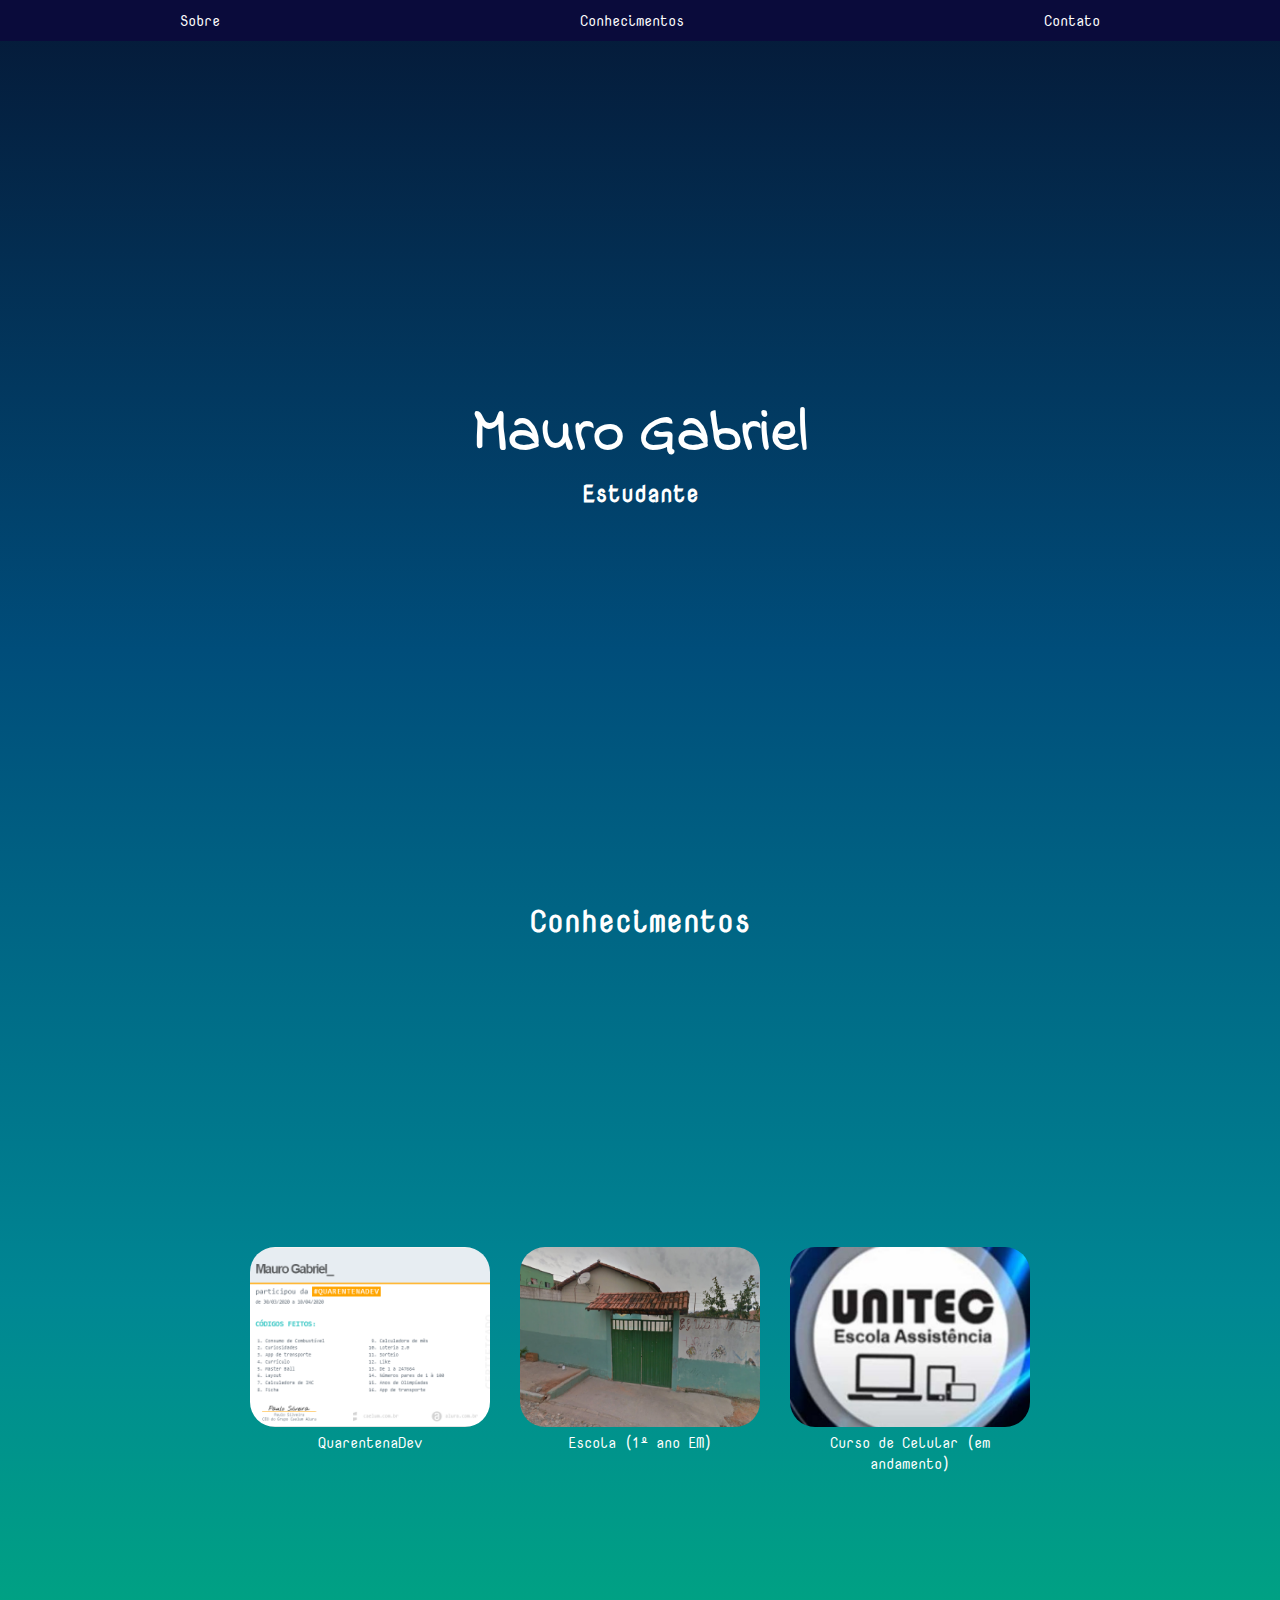
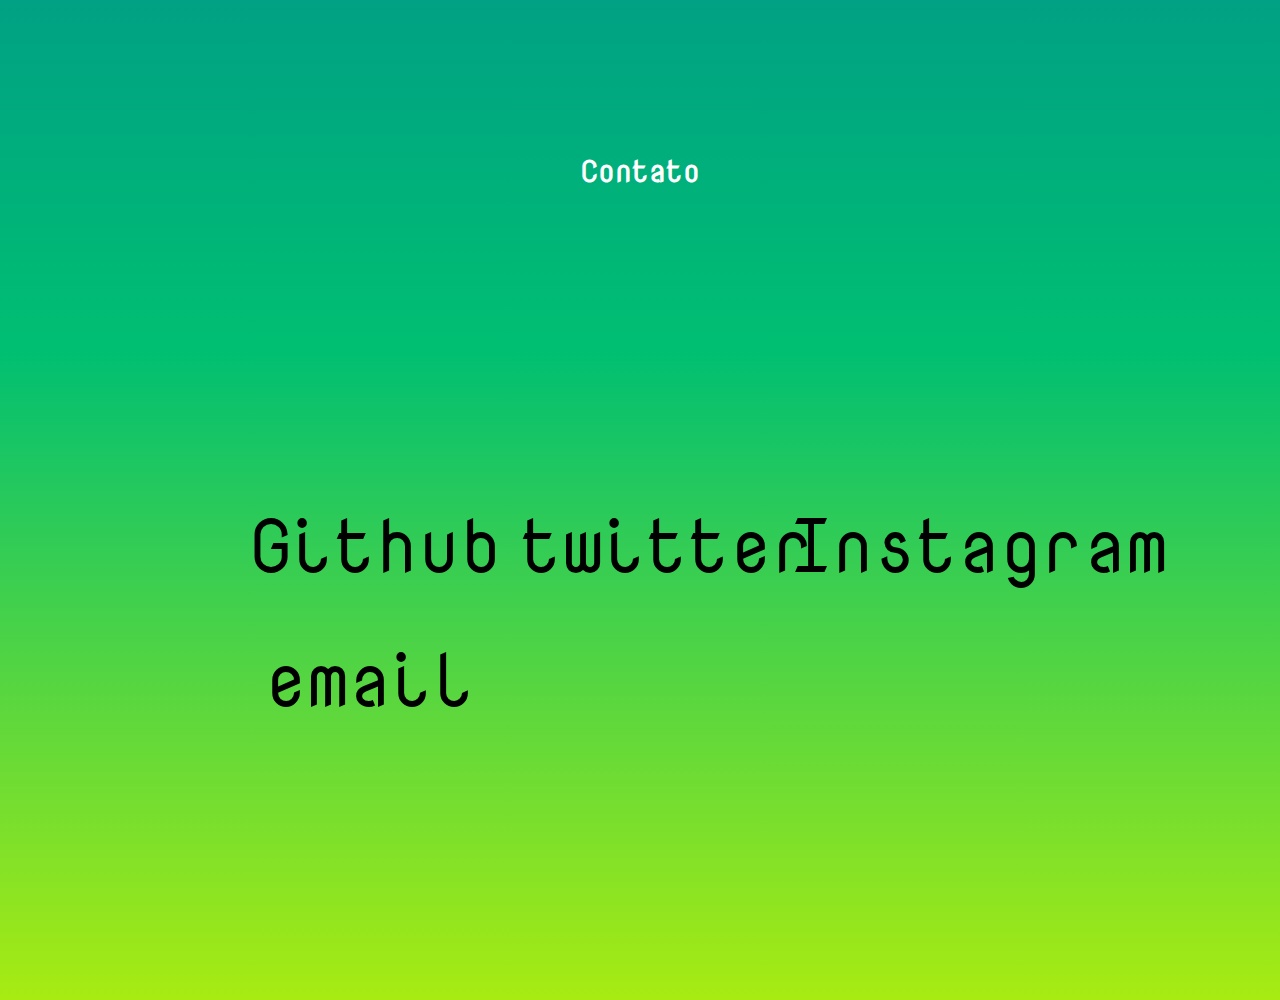
<file: index.html.html>
<!DOCTYPE html>
<html lang="en">
<head>
    <meta charset="UTF-8">
    <meta name="viewport" content="width=device-width, initial-scale=1.0">
    <title>Mauro Gabriel</title>
    <link rel="stylesheet" href="css/estilos.css">
    <link href="https://fonts.googleapis.com/css2?family=Indie+Flower&display=swap" rel="stylesheet">
    <link href="https://fonts.googleapis.com/css2?family=Nova+Mono&display=swap" rel="stylesheet">
</head>
<header>
  <nav class="menu">
    <ul>
      <li><a href="#">Sobre</a></li>
      <li><a href="#">Conhecimentos</a></li>
      <li><a href="#">Contato</a></li>
    </ul>
  </nav>
<div>
    <h1 class="site-title">Mauro Gabriel</h1>
  <h2 class="site-subtitle">Estudante</h2>
</div>
</header>
<section>
  <div class="portfolio">
  <h2>Conhecimentos</h2>
  <div class="grid">
  <figure>
    <a href=https://codepen.io/MGBFAS/full/MWaYwaO><img class="img-portfolio" src="./img/certificado.png" alt="QuarentenaDev"></a>
    <figcaption><a href=https://codepen.io/MGBFAS/full/MWaYwaO>QuarentenaDev</a></figcaption>
  </figure>
  <figure>
    <img class="img-portfolio" src="./img/escola.png" alt=">Escola (1º ano EM)">
    <figcaption>Escola (1º ano EM)</figcaption>
  </figure>
  <figure>
    <img class="img-portfolio" src="./img/unitec.png" alt="Curso de Celular">
    <figcaption>Curso de Celular (em andamento)</figcaption>
  </figure>
  </div></div>
</section>

<section class="contato">
  <h2>Contato</h2>
	<div class="grid icons">
    <a target="_blank" href="https://github.com/vanessametonini">
      Github
    </a>
    <a target="_blank" href="https://twitter.com/vanessametonini">
      twitter
    </a>
    <a target="_blank" href="https://www.instagram.com/mauro_gabriel21/">
      Instagram    </a>
    <a href="mailto:vanessa.tonini@caelum.com.br">
      email
    </a>
  </div>
</section>
</file>
<file: css/estilos.css>
*{
  margin: 0;
  padding: 0;
  box-sizing: border-box;
  }

  body {
    background-image: linear-gradient(to bottom, #051937, #004d7a, #008793, #00bf72, #a8eb12);
    font-family: 'Nova Mono', monospace;
    font-size: 10px;
    color:white ;
  }
  
     header{
    height: 100vh;
    display: flex;
    justify-content: center;
    align-items: center;
  }

  @media (min-width: 400px) {
  body {
    font-size: 15px;
  }
  }
  @media (min-size:600px){
    body{
      font-size: 20px;
    }
  }
  
  .menu{ 
    background-color: #0a0b3b;
    position: fixed;
    width: 100vw;
    top: 0;
  }

  .portfolio a{
    text-decoration: none;
    color: white;
  }
  
  .portfolio a:active,
  .portfolio a:hover {
    text-decoration: underline;
    color:red 
  }
  
  .menu a{
    text-decoration: none;
    color:white;
    transition: background-color, color 1s;
  }
  
  
  .menu a:hover {
    text-decoration: underline;
    color:#0a0b3b;
    background-color: white;

  }
  
  .menu a{
    display: block;
  padding: 10px 20px;
  }
  
  .menu ul{
    display: flex;
    justify-content: space-around;
  }
  
  .menu li{
    list-style: none;
  }
  
  .site-subtitle,
  .site-title{
    justify-content: center;
    text-align: center;
    color:white
  }
  
  .site-title{
    font-family: 'Indie Flower', cursive;
    font-size:4em;
  }

  .img-portfolio {
    height: 180px;
    width: 240px;
    object-fit: cover;
    border-radius: 25px;
    transform: scale(1);
    transition: transform 500ms;
  }

 
  .img-portfolio:hover {
    transform: scale(1,2)
  }
  
  .contato a,
  .grid {
    display: grid;
    gap:2em;
    justify-content: space-around;
    
  }
  
  @media (min-width: 560px ){
    .grid{
      grid-template-columns: 240px 240px;
    }
  }
  
  @media (min-width: 880px ){
    .grid{
      grid-template-columns: 240px 240px 240px;
      align-content: center;
      justify-content: center;
      height: calc(100vh - 6em - 31px);
    }
  }
  
  .contato
  .sobre
  .portfolio{
    padding: 3em;
    min-height: 100vh;
    align-items: center;
    justify-content: center;
    margin-left: auto;
    margin-right: auto;
  }
  
  .portfolio figure{
    text-align: center;
  }

  .sobre h2,
  .contato h2,
  .portfolio h2{
    font-size: 2em;
  text-align: center;
  margin-bottom: 1em;
  }

  .sobre p{
    color: white;
    margin-bottom: 1em;
    text-indent: 3em;
    text-align: justify; 
  }

  @media (min-width:1200px){
  .container {max-width: 1200px;
    margin-left: auto;
    margin-right: auto;
  }
  }
 
  .sobre{
    margin-bottom: 25vh;
  }

  .img-sobre{
    display: grid;
    align-items: center;
    justify-content: center;
    margin-bottom: 2em;}

@media (min-width:560px){
.sobre .img-sobre img {
   clip-path: polygon(100% 0%, 75% 50%, 100% 100%, 25% 100%, 0% 50%, 25% 0%);
}
.img-sobre{
  float: right;
  margin-left: 2em;
  margin-bottom: 2em;
}

}


  .contato a{
    text-decoration: none;
    color: white;
  }
  
  .contato a:active,
  .contato a:hover {
    color: red;
  }
  .contato a{
    font-size: 5em;
    color:black;
  }

  .contato a,{
    color: black;
    height: 25vh;
  }


  //*.title{
    transform: scale(.2) translate(50vh);
    opacity: 0;
    animation: linear 2s titleanimaçao forwards;
  }

  @keyframes titleanimaçao{
     0%{

     }
     100%{
      transform: scale(1) translate(0);
      opacity: 1;
     }
  }//*
</file>
